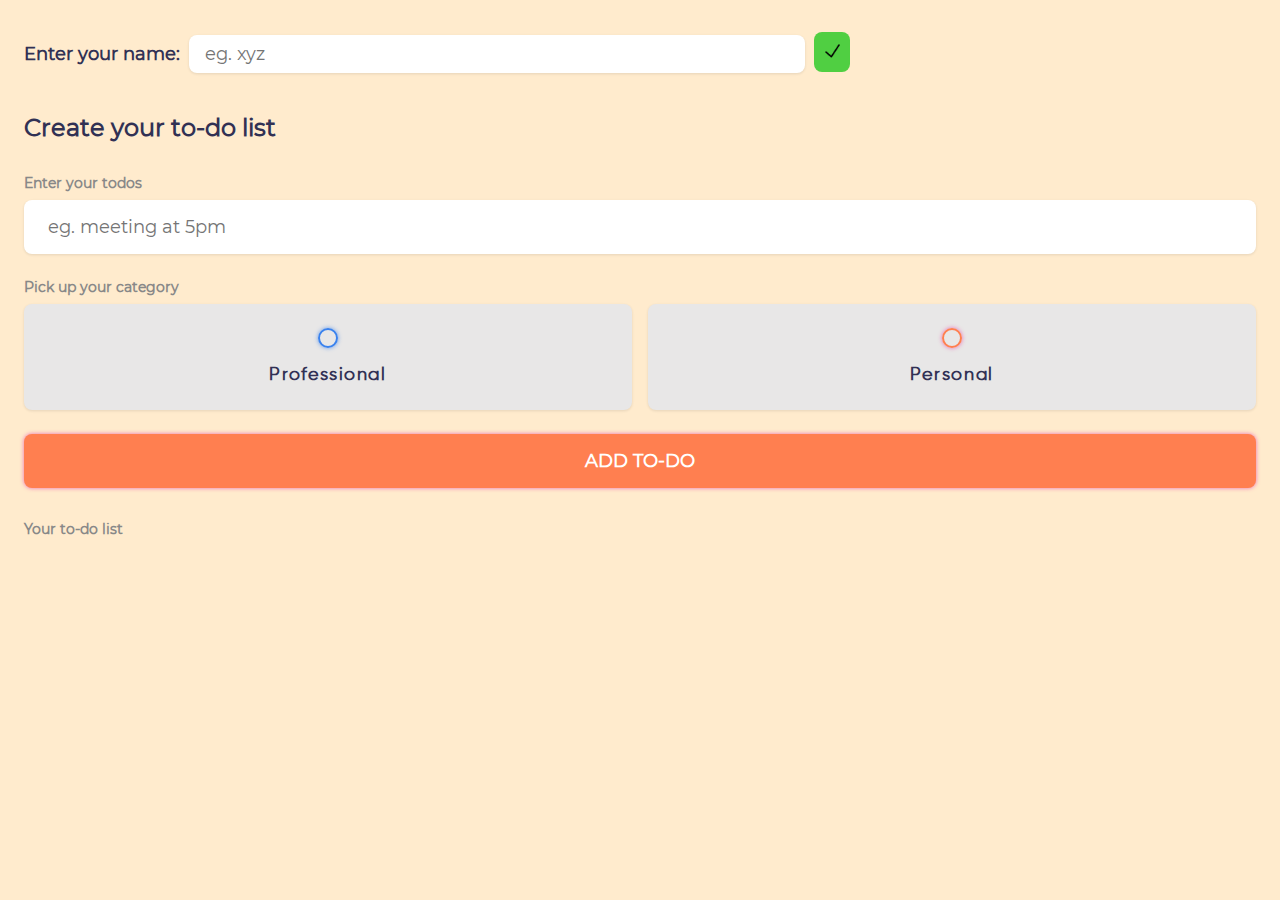
<file: index.html>
<!DOCTYPE html>
<html lang="en">
  <head>
    <meta charset="UTF-8" />
    <meta name="viewport" content="width=device-width, initial-scale=1.0" />
    <title>To do list</title>
    <link rel="stylesheet" href="main.css" />
  </head>
  <body>
    <div class="main">
      <h1 id="greeting"></h1>
      <form id="nameForm">
        <label for="name">Enter your name:</label>
        <input type="text" id="name" placeholder="eg. xyz" required />
        <button type="submit" id="okbut">
          <img src="./Assets/iconstick.png" alt="tick icon" />
        </button>
      </form>

      <section class="create-todo">
        <h2>Create your to-do list</h2>

        <form action="" id="new-todo-form">
          <h3>Enter your todos</h3>
          <input
            type="text"
            name="content"
            id="content"
            placeholder="eg. meeting at 5pm"
          />

          <h3>Pick up your category</h3>
          <div class="options">
            <label>
              <input
                type="radio"
                name="category"
                id="category1"
                value="professional"
              />
              <span class="bubble professional"></span>
              <div id="professional">Professional</div>
            </label>

            <label>
              <input
                type="radio"
                name="category"
                id="category2"
                value="personal"
              />
              <span class="bubble personal"></span>
              <div id="personal">Personal</div>
            </label>
          </div>

          <input type="submit" value="Add to-do" />
        </form>
      </section>

      <section class="todo-list">
        <h3>Your to-do list</h3>
        <div class="list" id="todo-list"></div>
      </section>
    </div>

    <script src="main.js"></script>
  </body>
</html>
</file>
<file: main.css>
@font-face {
  font-family: montserrat;
  src: url(./Assets/MontserratRegular-BWBEl.ttf);
}

@font-face {
  font-family: gillroy;
  src: url(./Assets/Gilroy-Regular.ttf);
}

/* Variables */
:root {
  --primary: #ff7f50;
  --professional: #3a82ee;
  --personal: var(--primary);
  --light: #eee;
  --grey: #888;
  --dark: #313154;
  --danger: #ff5b57;

  --shadow: 0 1px 3px rgba(0, 0, 0, 0.1);

  --professional-glow: 0px 0px 4px rgba(58, 130, 238, 0.75);
  --personal-glow: 0px 0px 4px rgba(234, 64, 164, 0.75);
}
/* End of Variables */

/* Resets */
* {
  margin: 0;
  padding: 0;
  box-sizing: border-box;
  font-family: montserrat;
}

input:not([type="radio"]):not([type="checkbox"]),
button {
  appearance: none;
  border: none;
  outline: none;
  background: none;
  cursor: initial;
}
/* End of Resets */

body {
  background-color: blanchedalmond;
  color: var(--dark);
}

section {
  margin-bottom: 2rem;
  padding-left: 1.5rem;
  padding-right: 1.5rem;
}

h3 {
  color: var(--grey);
  font-size: 0.875rem;
  font-weight: 700;
  margin-bottom: 0.5rem;
}

.greeting .title {
  display: flex;
}

.greeting .title input {
  margin-left: 0.5rem;
  flex: 1 1 0%;
  min-width: 0;
}

.greeting .title,
.greeting .title input {
  color: var(--dark);
  font-size: 1.5rem;
  font-weight: 700;
}

.create-todo input[type="text"] {
  display: block;
  width: 100%;
  font-size: 1.125rem;
  padding: 1rem 1.5rem;
  color: var(--dark);
  background-color: #fff;
  border-radius: 0.5rem;
  box-shadow: var(--shadow);
  margin-bottom: 1.5rem;
}

.create-todo .options {
  display: grid;
  grid-template-columns: repeat(2, 1fr);
  grid-gap: 1rem;
  margin-bottom: 1.5rem;
}

.create-todo .options label {
  display: flex;
  flex-direction: column;
  align-items: center;
  justify-content: center;
  background-color: #e8e7e7;
  padding: 1.5rem;
  box-shadow: var(--shadow);
  border-radius: 0.5rem;
  cursor: pointer;
}

input[type="radio"],
input[type="checkbox"] {
  display: none;
}

.bubble {
  display: flex;
  align-items: center;
  justify-content: center;
  width: 20px;
  height: 20px;
  border-radius: 999px;
  border: 2px solid var(--professional);
  box-shadow: var(--professional-glow);
}

.bubble.personal {
  border-color: var(--personal);
  box-shadow: var(--personal-glow);
}

.bubble::after {
  content: "";
  display: block;
  opacity: 0;
  width: 0px;
  height: 0px;
  background-color: var(--professional);
  box-shadow: var(--professional-glow);
  border-radius: 999px;
  transition: 0.2s ease-in-out;
}

.bubble.personal::after {
  background-color: var(--personal);
  box-shadow: var(--personal-glow);
}

input:checked ~ .bubble::after {
  width: 10px;
  height: 10px;
  opacity: 1;
}

.create-todo .options label div {
  color: var(--dark);
  font-size: 1.125rem;
  margin-top: 1rem;
}

.create-todo h2 {
  margin-top: 1rem;
  margin-bottom: 2rem;
}

.create-todo input[type="submit"] {
  display: block;
  width: 100%;
  font-size: 1.125rem;
  padding: 1rem 1.5rem;
  color: #fff;
  font-weight: 700;
  text-transform: uppercase;
  background-color: var(--primary);
  box-shadow: var(--personal-glow);
  border-radius: 0.5rem;
  cursor: pointer;
  transition: 0.2s ease-out;
}

.create-todo input[type="submit"]:hover {
  opacity: 0.9;
  background-color: brown;
}

.todo-list .list {
  margin: 1rem 0;
}

.todo-list .todo-item {
  display: flex;
  align-items: center;
  background-color: #ffdcab;
  padding: 1rem;
  border-radius: 0.5rem;
  box-shadow: var(--shadow);
  margin-bottom: 1rem;
}

.todo-item label {
  display: block;
  margin-right: 1rem;
  cursor: pointer;
}

.todo-item .todo-content {
  flex: 1 1 0%;
}

.todo-item .todo-content input {
  font-size: 1rem;
  width: 97%;
}

.todo-item .actions {
  display: flex;
  align-items: center;
  /* flex-shrink: 4; */
}

.todo-item .actions button {
  display: block;
  padding: 0.4rem;
  /* height: 2rem;
    width: 3rem; */
  border-radius: 0.25rem;
  color: #fff;
  cursor: pointer;
  transition: 0.2s ease-in-out;
}

.todo-item .actions button:hover {
  opacity: 0.75;
}

/* .todo-item .actions .edit {
	margin-right: 0.5rem; 
	 background-color: rgb(21, 151, 21);
} */

.todo-item .actions .delete {
  /* background-color: var(--danger); */
  padding: 0.2rem;
  padding-top: 0.3rem;
}

.todo-item.done .todo-content input {
  text-decoration: line-through;
  color: var(--grey);
}

#personal,
#professional {
  font-family: gillroy;
  font-weight: 700;
  letter-spacing: 0.1rem;
}

#nameForm {
  margin-top: 2rem;
  padding: 0 1.5rem;
}

#nameForm label {
  font-family: montserrat;
  font-weight: 700;
  font-size: 1.125rem;
}

#nameForm input {
  display: inline-block;
  width: 50%;
  font-size: 1.125rem;
  padding: 0.5rem 1rem;
  color: var(--dark);
  background-color: #fff;
  border-radius: 0.5rem;
  box-shadow: var(--shadow);
  margin-bottom: 1.5rem;
  margin-left: 0.3rem;
}

#greeting {
  margin-top: 2rem;
  padding: 0 1.5rem;
  color: color-mix(in srgb, rgb(23, 207, 203) 50%, rgb(36, 180, 7) 50%);
}

#okbut {
  display: inline-block;
  margin-left: 0.3rem;
  background-color: #50cf42;
  padding: 0.56rem;
  border-radius: 0.5rem;
  width: 2.3rem;
}

#okbut img {
  width: 1.2rem;
  height: 1.2rem;
}
</file>
